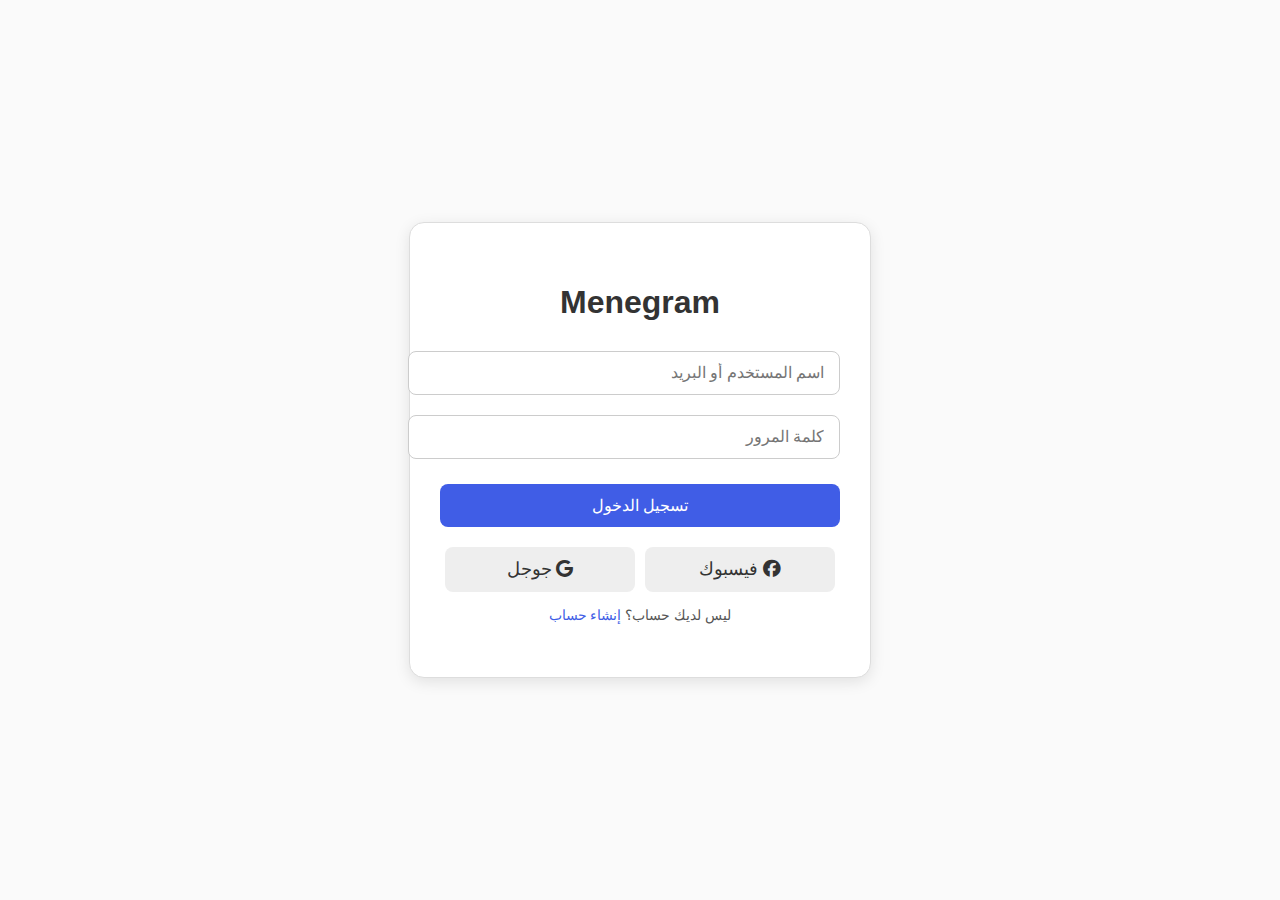
<file: index.html>
<!DOCTYPE html>
<html lang="ar" dir="rtl">
<head>
<meta charset="UTF-8">
<meta name="viewport" content="width=device-width, initial-scale=1.0">
<title>Menegram - تسجيل الدخول</title>
<link rel="stylesheet" href="https://cdnjs.cloudflare.com/ajax/libs/font-awesome/6.4.0/css/all.min.css">
<style>
body {
  margin:0;
  font-family: Arial, sans-serif;
  background:#fafafa;
  display:flex;
  justify-content:center;
  align-items:center;
  height:100vh;
}
.login-container {
  background:#fff;
  padding:40px 30px;
  border:1px solid #ddd;
  border-radius:15px;
  box-shadow:0 4px 15px rgba(0,0,0,0.1);
  width:100%;
  max-width:400px;
  text-align:center;
}
.login-container h1 {
  margin-bottom:20px;
  font-size:2em;
  color:#333;
}
.login-container input[type="text"],
.login-container input[type="password"] {
  width:100%;
  padding:12px 15px;
  margin:10px 0;
  border-radius:8px;
  border:1px solid #ccc;
  font-size:1em;
}
.login-container button {
  width:100%;
  padding:12px;
  margin-top:15px;
  border:none;
  border-radius:8px;
  background:#405de6;
  color:#fff;
  font-size:1em;
  cursor:pointer;
  transition: background 0.3s;
}
.login-container button:hover {
  background:#313abe;
}
.login-container .social-login {
  display:flex;
  justify-content:space-between;
  margin-top:20px;
}
.login-container .social-login button {
  flex:1;
  margin:0 5px;
  background:#eee;
  color:#333;
  font-size:1.1em;
}
.login-container .social-login button:hover {
  background:#ddd;
}
.login-container p {
  margin-top:15px;
  font-size:0.9em;
  color:#555;
}
.login-container p a {
  color:#405de6;
  text-decoration:none;
}
.login-container p a:hover {
  text-decoration:underline;
}
</style>
</head>
<body>

<div class="login-container">
  <h1>Menegram</h1>
  <input type="text" id="username" placeholder="اسم المستخدم أو البريد">
  <input type="password" id="password" placeholder="كلمة المرور">
  <button id="loginBtn">تسجيل الدخول</button>

  <div class="social-login">
    <button><i class="fa-brands fa-facebook"></i> فيسبوك</button>
    <button><i class="fa-brands fa-google"></i> جوجل</button>
  </div>

  <p>ليس لديك حساب؟ <a href="signup.html">إنشاء حساب</a></p>
</div>

<script>
const loginBtn = document.getElementById('loginBtn');
loginBtn.onclick = () => {
  const username = document.getElementById('username').value.trim();
  const password = document.getElementById('password').value.trim();
  if(username && password){
    // هنا يمكنك إضافة التحقق من Firebase أو أي نظام تسجيل دخول
    // حاليًا سينتقل مباشرة إلى home.html
    window.location.href = 'home.html';
  } else {
    alert('الرجاء إدخال اسم المستخدم وكلمة المرور');
  }
};
</script>

</body>
</html>
</file>
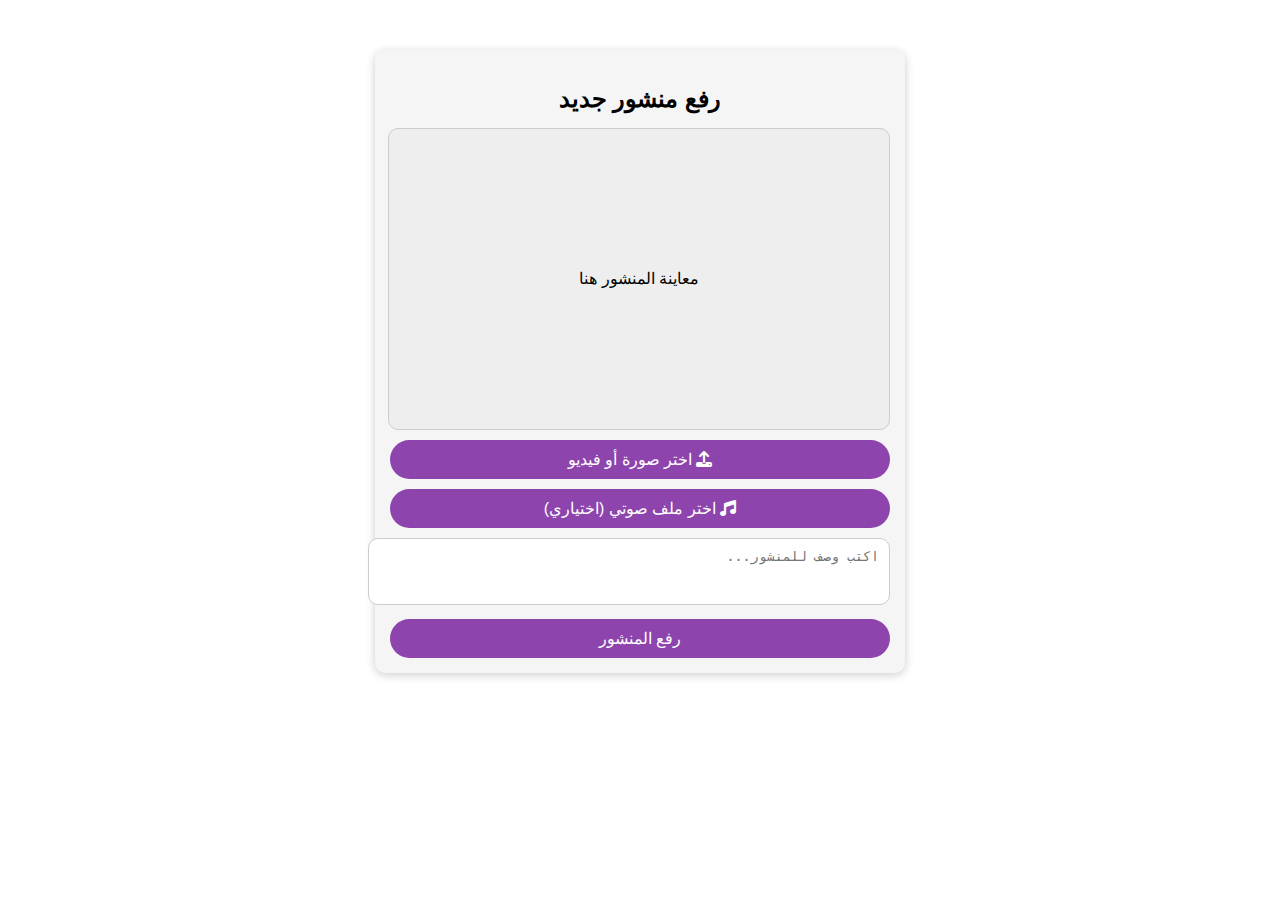
<file: add_post.html>
<!DOCTYPE html>
<html lang="ar" dir="rtl">
<head>
<meta charset="UTF-8">
<meta name="viewport" content="width=device-width, initial-scale=1.0">
<title>رفع منشور - Menegram</title>
<link rel="stylesheet" href="https://cdnjs.cloudflare.com/ajax/libs/font-awesome/6.4.0/css/all.min.css">
<style>
body { margin:0; font-family: Arial, sans-serif; background:#fff; display:flex; justify-content:center; align-items:flex-start; padding-top:50px; }
.container { width:90%; max-width:500px; background:#f5f5f5; border-radius:10px; padding:15px; box-shadow:0 2px 10px rgba(0,0,0,0.2); }
h2 { text-align:center; margin-bottom:15px; }
.upload-preview { width:100%; margin-bottom:10px; display:flex; justify-content:center; align-items:center; overflow:hidden; border:1px solid #ccc; border-radius:10px; height:300px; background:#eee; position:relative; }
.upload-preview img, .upload-preview video { max-width:100%; max-height:100%; }
input[type="file"] { display:none; }
label.upload-btn { display:block; text-align:center; background:#8e44ad; color:#fff; padding:10px 20px; border-radius:20px; cursor:pointer; margin-bottom:10px; transition: transform 0.2s; }
label.upload-btn:active { transform: scale(1.1); }
textarea { width:100%; padding:10px; border-radius:10px; border:1px solid #ccc; resize:none; margin-bottom:10px; }
button.submit-btn { width:100%; padding:10px; border:none; border-radius:20px; background:#8e44ad; color:#fff; font-size:1em; cursor:pointer; transition: transform 0.2s; }
button.submit-btn:active { transform: scale(1.05); }
.audio-controls { margin-bottom:10px; }
</style>
</head>
<body>

<div class="container">
  <h2>رفع منشور جديد</h2>

  <div class="upload-preview" id="previewContainer">
    <span>معاينة المنشور هنا</span>
  </div>

  <label for="postUpload" class="upload-btn"><i class="fa-solid fa-upload"></i> اختر صورة أو فيديو</label>
  <input type="file" id="postUpload" accept="image/*,video/*">

  <label for="audioUpload" class="upload-btn"><i class="fa-solid fa-music"></i> اختر ملف صوتي (اختياري)</label>
  <input type="file" id="audioUpload" accept="audio/*">

  <div class="audio-controls" id="audioControls" style="display:none;">
    <audio controls id="audioPreview"></audio>
  </div>

  <textarea id="postCaption" rows="3" placeholder="اكتب وصف للمنشور..."></textarea>
  <button class="submit-btn" onclick="submitPost()">رفع المنشور</button>
</div>

<script>
const previewContainer = document.getElementById('previewContainer');
const postUpload = document.getElementById('postUpload');
const audioUpload = document.getElementById('audioUpload');
const audioControls = document.getElementById('audioControls');
const audioPreview = document.getElementById('audioPreview');

let videoElement = null;

// معاينة الصورة أو الفيديو
postUpload.addEventListener('change', function(e){
  const file = e.target.files[0];
  if(!file) return;
  const url = URL.createObjectURL(file);
  previewContainer.innerHTML = '';
  if(file.type.startsWith('image')){
    videoElement = null;
    const img = document.createElement('img');
    img.src = url;
    previewContainer.appendChild(img);
  } else if(file.type.startsWith('video')){
    videoElement = document.createElement('video');
    videoElement.src = url;
    videoElement.controls = true;
    videoElement.autoplay = true;
    videoElement.loop = true;
    previewContainer.appendChild(videoElement);
  }
});

// معاينة الصوت
audioUpload.addEventListener('change', function(e){
  const file = e.target.files[0];
  if(!file) return;
  const url = URL.createObjectURL(file);
  audioPreview.src = url;
  audioControls.style.display = 'block';
  audioPreview.play();
});

// رفع المنشور
function submitPost(){
  const caption = document.getElementById('postCaption').value.trim();
  if(!postUpload.files[0]){
    alert('اختر صورة أو فيديو أولاً');
    return;
  }
  let fileType = postUpload.files[0].type.startsWith('video') ? 'فيديو' : 'صورة';
  alert(`تم رفع المنشور بنجاح!\nنوع الملف: ${fileType}\nالوصف: ${caption}`);
  
  // إعادة ضبط المعاينة
  previewContainer.innerHTML = '<span>معاينة المنشور هنا</span>';
  postUpload.value = '';
  audioUpload.value = '';
  audioControls.style.display = 'none';
  audioPreview.src = '';
  document.getElementById('postCaption').value = '';
}
</script>

</body>
</html>
</file>
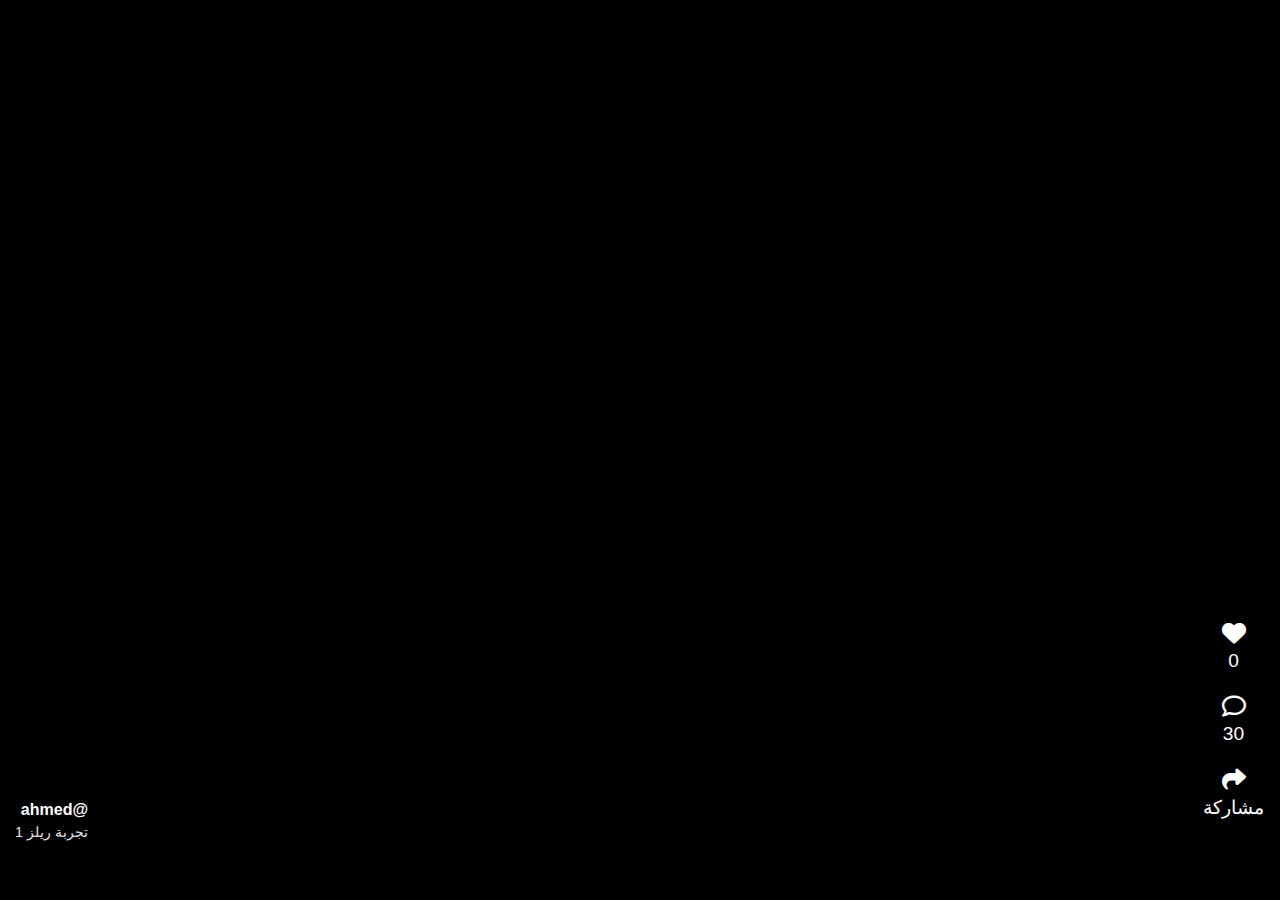
<file: reels.html>
<!DOCTYPE html>
<html lang="ar" dir="rtl">
<head>
<meta charset="UTF-8">
<meta name="viewport" content="width=device-width, initial-scale=1.0">
<title>Reels - Menegram</title>
<link rel="stylesheet" href="https://cdnjs.cloudflare.com/ajax/libs/font-awesome/6.4.0/css/all.min.css">
<style>
body, html { margin:0; padding:0; font-family: Arial, sans-serif; background:#000; color:#fff; height:100%; overflow:hidden; }
.reels-container { height:100vh; overflow-y: scroll; scroll-snap-type: y mandatory; }
.reel { position:relative; height:100vh; width:100%; scroll-snap-align: start; display:flex; justify-content:center; align-items:center; }
video { height:100%; width:auto; object-fit:cover; }
.reel-info { position:absolute; bottom:60px; left:15px; max-width:70%; }
.reel-info .username { font-weight:bold; margin-bottom:5px; }
.reel-info .caption { font-size:0.9em; opacity:0.9; }
.reel-actions { position:absolute; right:10px; bottom:80px; display:flex; flex-direction:column; gap:20px; align-items:center; }
.reel-actions button { background:none; border:none; color:#fff; font-size:1.5em; cursor:pointer; display:flex; flex-direction:column; align-items:center; }
.reel-actions button span { font-size:0.8em; margin-top:5px; }

.heart-overlay { position:absolute; top:50%; left:50%; transform:translate(-50%, -50%) scale(0); color:#fff; font-size:4em; pointer-events:none; opacity:0.8; transition: transform 0.3s ease; }

.comments-popup, .share-popup { display:none; position:fixed; bottom:0; left:0; width:100%; height:50%; background:#111; border-top-left-radius:15px; border-top-right-radius:15px; padding:10px; overflow-y:auto; z-index:2000; }
.comments-popup h3, .share-popup h3 { margin-top:0; color:#fff; text-align:center; }
.comments-popup input { width:80%; padding:10px; border-radius:20px; border:none; margin-bottom:10px; }
.comments-popup button { padding:10px 15px; border-radius:20px; border:none; cursor:pointer; background:#5d3ebc; color:#fff; margin-left:5px; }
.comments-popup .comment, .share-popup .friend { padding:10px; border-bottom:1px solid #333; color:#fff; }
.close-popup { position:absolute; top:10px; right:15px; cursor:pointer; font-size:1.2em; }
</style>
</head>
<body>

<div class="reels-container">
  <div class="reel">
    <video src="https://www.w3schools.com/html/mov_bbb.mp4" loop muted autoplay></video>
    <div class="reel-info">
      <div class="username">@ahmed</div>
      <div class="caption">تجربة ريلز 1</div>
    </div>
    <div class="reel-actions">
      <button class="like-btn" onclick="likeReel(this)"><i class="fa-solid fa-heart"></i><span>0</span></button>
      <button onclick="openComments(this)"><i class="fa-regular fa-comment"></i><span>30</span></button>
      <button onclick="openShare(this)"><i class="fa-solid fa-share"></i><span>مشاركة</span></button>
    </div>
    <i class="fa-solid fa-heart heart-overlay"></i>
  </div>

  <div class="reel">
    <video src="https://www.w3schools.com/html/movie.mp4" loop muted autoplay></video>
    <div class="reel-info">
      <div class="username">@sara</div>
      <div class="caption">تجربة ريلز 2</div>
    </div>
    <div class="reel-actions">
      <button class="like-btn" onclick="likeReel(this)"><i class="fa-solid fa-heart"></i><span>0</span></button>
      <button onclick="openComments(this)"><i class="fa-regular fa-comment"></i><span>15</span></button>
      <button onclick="openShare(this)"><i class="fa-solid fa-share"></i><span>مشاركة</span></button>
    </div>
    <i class="fa-solid fa-heart heart-overlay"></i>
  </div>
</div>

<!-- التعليقات -->
<div class="comments-popup" id="commentsPopup">
  <span class="close-popup" onclick="closeComments()">✖</span>
  <h3>التعليقات</h3>
  <div style="display:flex; margin-bottom:10px;">
    <input type="text" id="newCommentInput" placeholder="أضف تعليق...">
    <button onclick="addComment()">إرسال</button>
  </div>
  <div id="commentsList">
    <div class="comment">أحمد: رائع!</div>
    <div class="comment">سارة: أعجبني الفيديو</div>
  </div>
</div>

<!-- مشاركة -->
<div class="share-popup" id="sharePopup">
  <span class="close-popup" onclick="closeShare()">✖</span>
  <h3>شارك مع أصدقائك</h3>
  <div class="friend" onclick="alert('تم إرسال الريلز إلى محمد')">محمد</div>
  <div class="friend" onclick="alert('تم إرسال الريلز إلى سارة')">سارة</div>
  <div class="friend" onclick="alert('تم إرسال الريلز إلى أحمد')">أحمد</div>
</div>

<script>
// Like functionality
function likeReel(btn){
  const icon = btn.querySelector('i');
  const span = btn.querySelector('span');
  let count = parseInt(span.textContent);
  if(!btn.classList.contains('liked')){
    btn.classList.add('liked');
    icon.style.color='red';
    span.textContent = count + 1;
  } else {
    btn.classList.remove('liked');
    icon.style.color='white';
    span.textContent = count - 1;
  }
}

// Double Tap Like
document.querySelectorAll('.reel').forEach(reel=>{
  let tapCount = 0;
  const heart = reel.querySelector('.heart-overlay');
  reel.addEventListener('click', ()=>{
    tapCount++;
    setTimeout(()=>{
      if(tapCount===2){
        const likeBtn = reel.querySelector('.like-btn');
        likeReel(likeBtn);
        heart.style.transform='translate(-50%, -50%) scale(1)';
        setTimeout(()=>{ heart.style.transform='translate(-50%, -50%) scale(0)'; }, 600);
      }
      tapCount=0;
    },300);
  });
});

// Comments
const commentsPopup = document.getElementById('commentsPopup');
const commentsList = document.getElementById('commentsList');
function openComments(){ commentsPopup.style.display='block'; }
function closeComments(){ commentsPopup.style.display='none'; }
function addComment(){
  const input = document.getElementById('newCommentInput');
  const text = input.value.trim();
  if(text){
    const div = document.createElement('div');
    div.className='comment';
    div.textContent = 'أنت: ' + text;
    commentsList.appendChild(div);
    input.value='';
  }
}

// Share
const sharePopup = document.getElementById('sharePopup');
function openShare(){ sharePopup.style.display='block'; }
function closeShare(){ sharePopup.style.display='none'; }
</script>

</body>
</html>
</file>
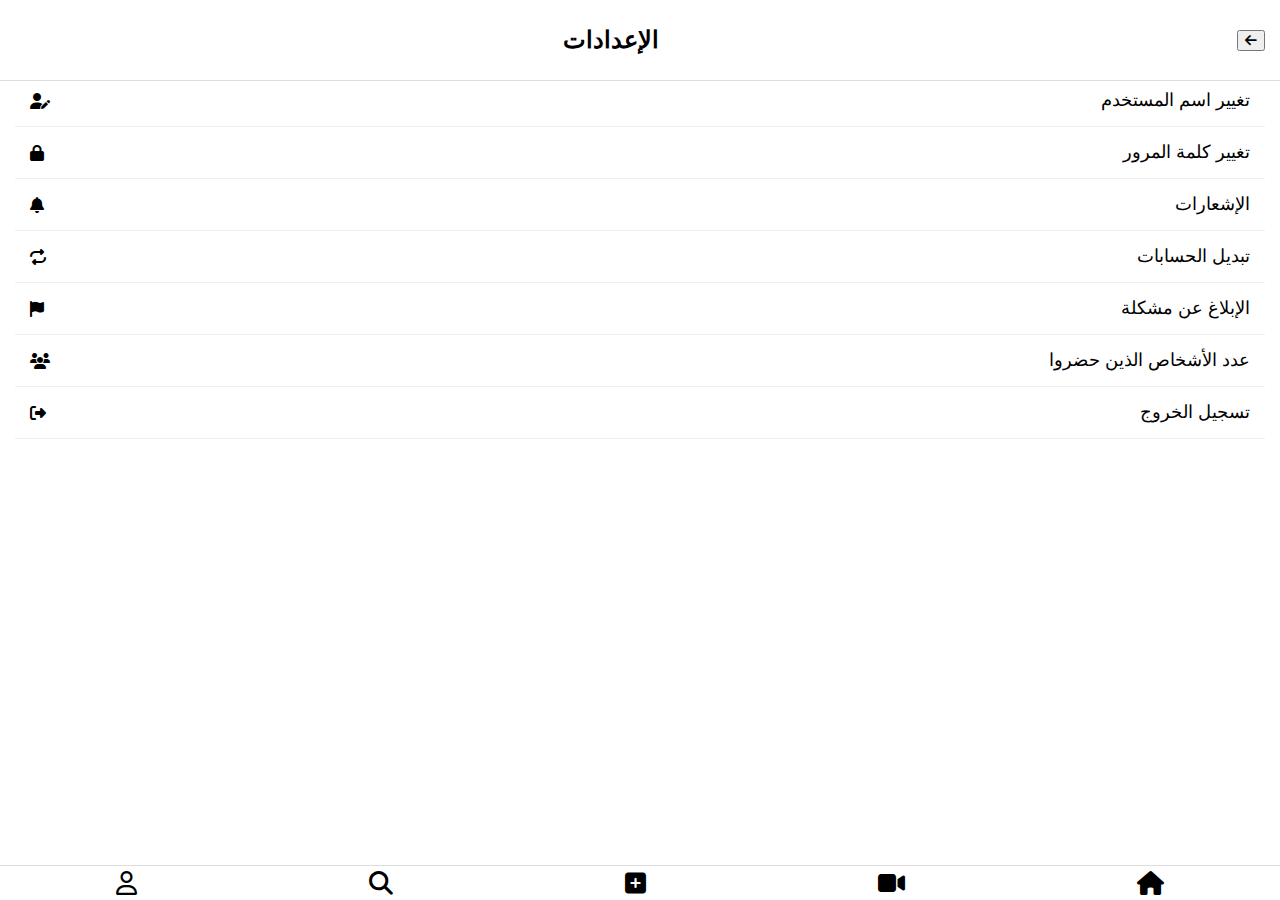
<file: settings.html>
<!DOCTYPE html>
<html lang="ar" dir="rtl">
<head>
<meta charset="UTF-8">
<meta name="viewport" content="width=device-width, initial-scale=1.0">
<title>الإعدادات - Menegram</title>
<link rel="stylesheet" href="https://cdnjs.cloudflare.com/ajax/libs/font-awesome/6.4.0/css/all.min.css">
<style>
body { margin:0; font-family: Arial, sans-serif; background:#fff; }
.navbar { display:flex; justify-content:space-between; align-items:center; padding:10px 15px; border-bottom:1px solid #ddd; position:fixed; top:0; width:100%; background:#fff; z-index:1000; }
.navbar h1 { font-size:1.5em; font-weight:bold; }
.settings-container { margin-top:60px; padding:15px; }
.setting-item { display:flex; justify-content:space-between; align-items:center; padding:15px; border-bottom:1px solid #eee; cursor:pointer; transition: background 0.2s; }
.setting-item:hover { background:#f0f0f0; }
.setting-item span { font-size:1.1em; }
.bottom-nav { position:fixed; bottom:0; width:100%; background:#fff; border-top:1px solid #ddd; display:flex; justify-content:space-around; padding:5px 0; }
.bottom-nav i { font-size:1.5em; cursor:pointer; transition: transform 0.2s; }
.bottom-nav i:active { transform: scale(1.2); }
</style>
</head>
<body>

<!-- شريط علوي -->
<div class="navbar">
  <button onclick="history.back()"><i class="fa-solid fa-arrow-left"></i></button>
  <h1>الإعدادات</h1>
  <div></div>
</div>

<!-- قائمة الإعدادات -->
<div class="settings-container">
  <div class="setting-item" onclick="alert('تغيير اسم المستخدم')">
    <span>تغيير اسم المستخدم</span>
    <i class="fa-solid fa-user-pen"></i>
  </div>
  <div class="setting-item" onclick="alert('تغيير كلمة المرور')">
    <span>تغيير كلمة المرور</span>
    <i class="fa-solid fa-lock"></i>
  </div>
  <div class="setting-item" onclick="alert('إدارة الإشعارات')">
    <span>الإشعارات</span>
    <i class="fa-solid fa-bell"></i>
  </div>
  <div class="setting-item" onclick="alert('تبديل الحسابات')">
    <span>تبديل الحسابات</span>
    <i class="fa-solid fa-repeat"></i>
  </div>
  <div class="setting-item" onclick="alert('الإبلاغ عن مشكلة')">
    <span>الإبلاغ عن مشكلة</span>
    <i class="fa-solid fa-flag"></i>
  </div>
  <div class="setting-item" onclick="alert('عدد الأشخاص الذين حضروا: 120')">
    <span>عدد الأشخاص الذين حضروا</span>
    <i class="fa-solid fa-users"></i>
  </div>
  <div class="setting-item" onclick="alert('تسجيل الخروج')">
    <span>تسجيل الخروج</span>
    <i class="fa-solid fa-right-from-bracket"></i>
  </div>
</div>

<!-- شريط سفلي -->
<div class="bottom-nav">
  <i class="fa-solid fa-house"></i>
  <i class="fa-solid fa-video"></i>
  <i class="fa-solid fa-square-plus"></i>
  <i class="fa-solid fa-magnifying-glass"></i>
  <i class="fa-regular fa-user"></i>
</div>

</body>
</html>
</file>
